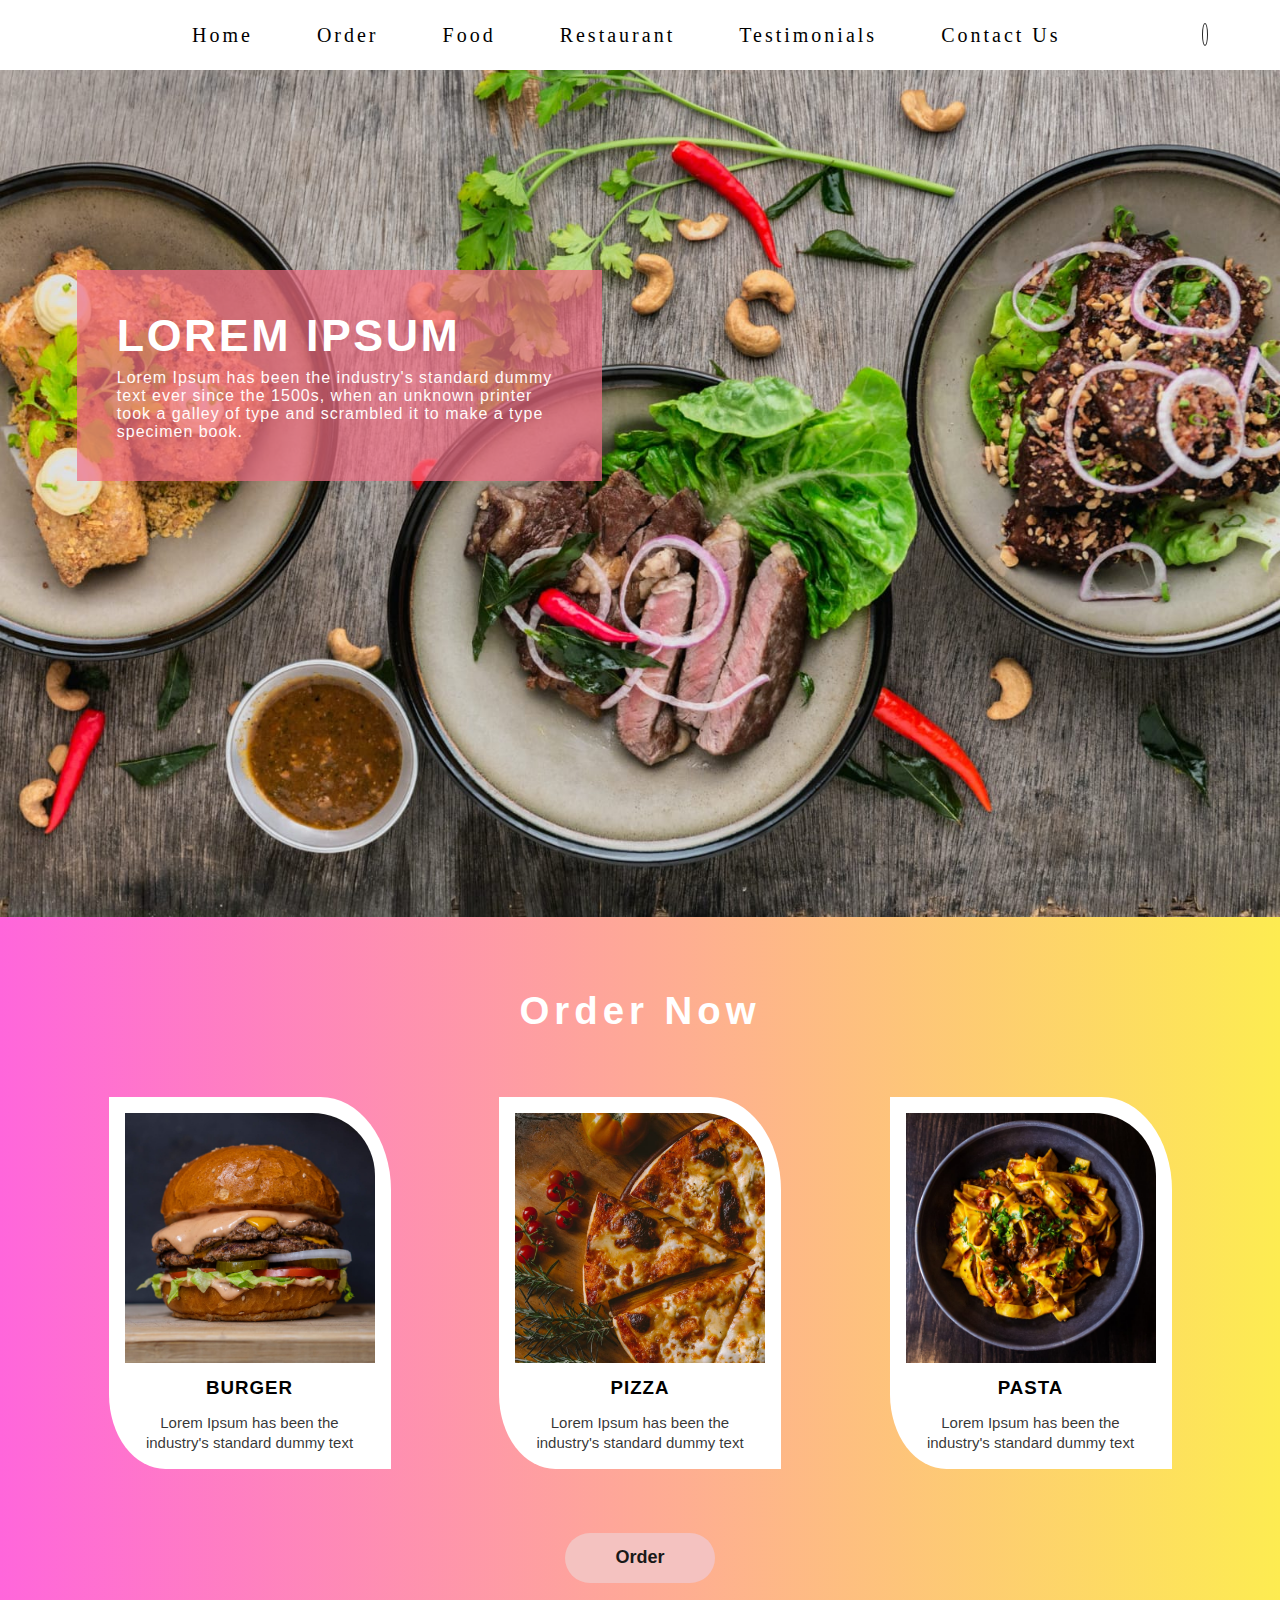
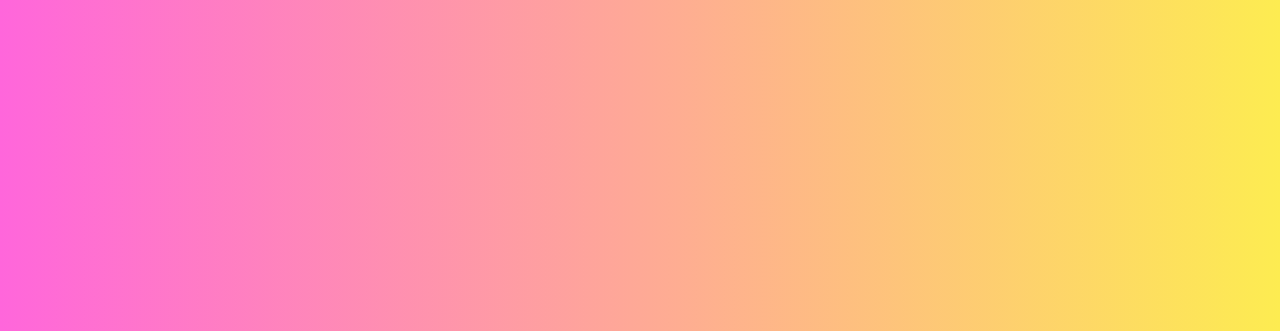
<file: index.html>
<!DOCTYPE html>
<html lang="en">
  <head>
    <meta charset="UTF-8" />
    <meta http-equiv="X-UA-Compatible" content="IE=edge" />
    <meta name="viewport" content="width=device-width, initial-scale=1.0" />
    <title>FoodPark</title>
    <link rel="stylesheet" href="./style.css" />
    <link
      rel="stylesheet"
      href="https://cdnjs.cloudflare.com/ajax/libs/font-awesome/6.4.0/css/all.min.css"
      integrity="sha512-iecdLmaskl7CVkqkXNQ/ZH/XLlvWZOJyj7Yy7tcenmpD1ypASozpmT/E0iPtmFIB46ZmdtAc9eNBvH0H/ZpiBw=="
      crossorigin="anonymous"
      referrerpolicy="no-referrer"
    />
  </head>
  <body>
    <!-- navbar section -->
  <header>
    <nav class="navBar">
      <ul class="navLists">
        <input type="checkbox" id="menu-toggle" />
        <label for="menu-toggle" class="hamburger">&#9776;</label>
        <div class="navbar-items">
          <li> Home</li>
          <li>Order</li>
          <li> Food</li>
          <li> Restaurant</li>
          <li> Testimonials</li>
          <li> Contact Us</li>
        </div>
      </ul>
      <div class="nav-logo">
        <a href="#"><i class="fa fa-phone circle"></i></a>
        <a href="#"><i class="fa fa-shopping-cart"></i></a>
      </div>
    </nav>
  </header>
<!-- banner page -->
    <section>
      <div class="bg-image">
        <img src= "FoodImages/image.jpeg" alt="bgImage" />
        <div class="image-text">
          <h1>LOREM IPSUM</h1>
          <p>
           Lorem Ipsum has been the industry's standard dummy
           text ever since the 1500s, when an unknown printer took
           a galley of type and scrambled it to make a type
           specimen book.
          </p>
        </div>
      </div>
    </section>
    <section class="overlay"></section>
    <!-- menu card -->
    <footer>
      <div class="menu-items">
        <div class="heading">
          <h1>Order Now</h1>
        </div>

        <div class="cards">
          <div class="card">
            <img src= "FoodImages/Burger.jpeg" alt="BURGER" />
            <h3 class="item-name">BURGER</h3> 
            <p class="item-desc">
              Lorem Ipsum has been the <br />
              industry's standard dummy text
            </p>
          </div>

          <div class="card">
            <img src= "FoodImages/Pizza.jpeg" alt="PIZZA" />
            <h3 class="item-name">PIZZA</h3>
            <p class="item-desc">
              Lorem Ipsum has been the <br />
              industry's standard dummy text
            </p>
          </div>

          <div class="card">
            <img src= "FoodImages/Pasta.jpeg"alt="PASTA" />
            <h3 class="item-name">PASTA</h3>
            <p class="item-desc">
              <p>Lorem Ipsum has been the</p>
              <p>industry's standard dummy text</p>
            </p>
          </div>
        </div>
      </div>
      <div class="btn"><button>Order</button></div>
    </footer>
  </body>
</html>
</file>
<file: style.css>
* {
  margin: 0;
  padding: 0;
  box-sizing: border-box;
}
.navbar-items li {
  list-style: none;
  letter-spacing: 3px;
  font-size: 20px;
  font-family: "Times New Roman", Times, serif;
}
.navBar {
  display: flex;
  align-items: center;
  justify-content: space-between;
  height: 70px;
  width: 100%;
  position: fixed;
  top: 0;
  z-index: 1;
  background-color: #fff;
}
ul {
  margin-left: 12rem;
}
.navbar-items {
  display: flex;
  gap: 4em;
}
input[type="checkbox"] {
  display: none;
}
.hamburger {
  display: none;
  font-size: 24px;
  user-select: none;
}
.nav-logo {
  display: flex;
  margin-right: 2.5rem;
}
.nav-logo a {
  color: #252525;
  padding-right: 1rem;
}
.circle {
  border: 1px solid #252525;
  border-radius: 50%;
  padding: 2px;
}

@media (max-width: 1200px) {
  .navbar-items {
    gap: 2em;
  }
  .navbar-items > li {
    font-size: 20px;
  }
  ul {
    margin-left: 6rem;
  }
  .bg-image > div > h1 {
    font-size: 20px;
  }
 
}
@media (min-width: 600px) and (max-width: 900px) {
  .bg-image.image-text {
    top: 20%;
    left: 23%;
    width: 55%;
  }
  section {
    height: auto;
    width: 100%;
  }
  .bg-image > div > h1 {
    font-size: 18px;
  }
  .bg-image > div > p {
    font-size: 14.5px;
  }
  .overlay {
    display: none;
  }
}
.overlay {
  background-image: linear-gradient(to right, #ff66db, #fdec51);
  padding: 10px;
  margin: 0;
}
section {
  background-image: linear-gradient(to right, #ff66db, #fdec51);
  margin-top: 4rem;
}
.bg-image {
  width: 100%;
  top: 20%;
  max-width: 100%;
  position: relative;
}

.bg-image img {
  width: 100%;
  max-height: 110vh;
  object-fit: cover;
}
.image-text {
  position: absolute;
  top: 24%;
  left: 6%;
  background-color: rgba(241, 110, 132, 0.7);
  color: #fff;
  overflow: hidden;
  width: 41%;
  padding: 2.5rem;
  font-family: Roboto, "Segoe UI", Tahoma, sans-serif;
}

.image-text h1 {
  font-size: 2.8rem;
  margin-bottom: 0.5rem;
  letter-spacing: 2.5px;
}

.bg-image p {
  letter-spacing: 1px;
  color: #fffafa;
  font-weight: normal;
}

@media (min-width: 400px) and (max-width: 600px) {
  .image-text {
    top: 23%;
    left: 23%;
    width: 55%;
    padding: 1rem;
  }

  .image-text h1 {
    font-size: 1rem;
    letter-spacing: 1px;
  }
 footer {
    height: 200vh;
  }
  .bg-image > div > p {
    font-size: 13px;
  }
  .overlay {
    display: none;
  }
}
footer {
  background-image: linear-gradient(to right, #ff66db, #fdec51);
  height: 110vh;
  width: 100%;
}
.menu-items .heading {
  display: flex;
  justify-content: center;
  color: #fff;
  letter-spacing: 5px;
  font-size: larger;
  font-family: sans-serif;
  padding-top: 3rem;
}
.cards {
  display: flex;
  justify-content: space-evenly;
  width: 100%;
  object-fit: cover;
  margin: 4rem auto;
  font-family: Arial, Helvetica, sans-serif;
}
.card {
  display: flex;
  flex-direction: column;
  align-items: center;
  background-color: #fff;
  padding: 1rem 1rem 1rem 1rem;
  border-top-right-radius: 25%;
  border-bottom-left-radius: 20%;
  cursor: pointer;
}
.card img {
  height: 250px;
  width: 250px;
  object-fit: cover;
  border-top-right-radius: 25%;
  transition: transform 4s;
}

.card > h3 {
  letter-spacing: 1px;
  margin: 14px;
}
.card p {
  font-size: 15px;
  font-weight: 200;
  line-height: 20px;
  text-align: center;
  color: rgba(0, 0, 0, 0.8);
}
.btn {
  display: flex;
  justify-content: center;
}
.btn button {
  width: 150px;
  height: 50px;
  background-color: rgb(244, 194, 192);
  color: #191919;
  border-radius: 25px;
  border: none;
  font-size: large;
  font-weight: 600;
  cursor: pointer;
}
@media (max-width: 900px) {
  .navbar-items {
    gap: 1em;
  }
  ul {
    margin-left: 2rem;
  }
  .navbar-items {
    display: none;
    z-index: 1;
    right: 0;
    left: 0;
    text-align: center;
    height: 100vh;
    position: absolute;
    background-color: white;
  }
  .overlay {
    display: none;
  }
  .navbar-items li {
    margin: 1rem;
    letter-spacing: 2px;
    font-size: large;
    font-weight: bold;
  }
  input[type="checkbox"]:checked ~ .navbar-items {
    display: block;
  }
  .hamburger {
    display: block;
    margin-right: 90px;
  }
  footer {
    height: 200vh;
  }
  .menu-items .heading {
    padding-top: 3rem;
  }
  .cards {
    display: flex;
    flex-direction: column;
    align-items: center;
    justify-content: space-evenly;
    height: 150vh;
  }
  .card {
    margin-bottom: 20px;
  }
  .cards > div > img {
    height: 165px;
    width: 170px;
  }
}

@media (max-width: 400px) {
  .image-text {
    top: 15%;
    width: 60%;
    height: 70%;
    left: 20%;
    padding: 1rem;
  }
  .bg-image > div > p {
    font-size: 10px;
  }
  .menu-items .heading {
    font-size: 15px;
  }
   footer {
    height: 200vh;
  }
  .overlay {
    display: none;
  }
}
</file>
